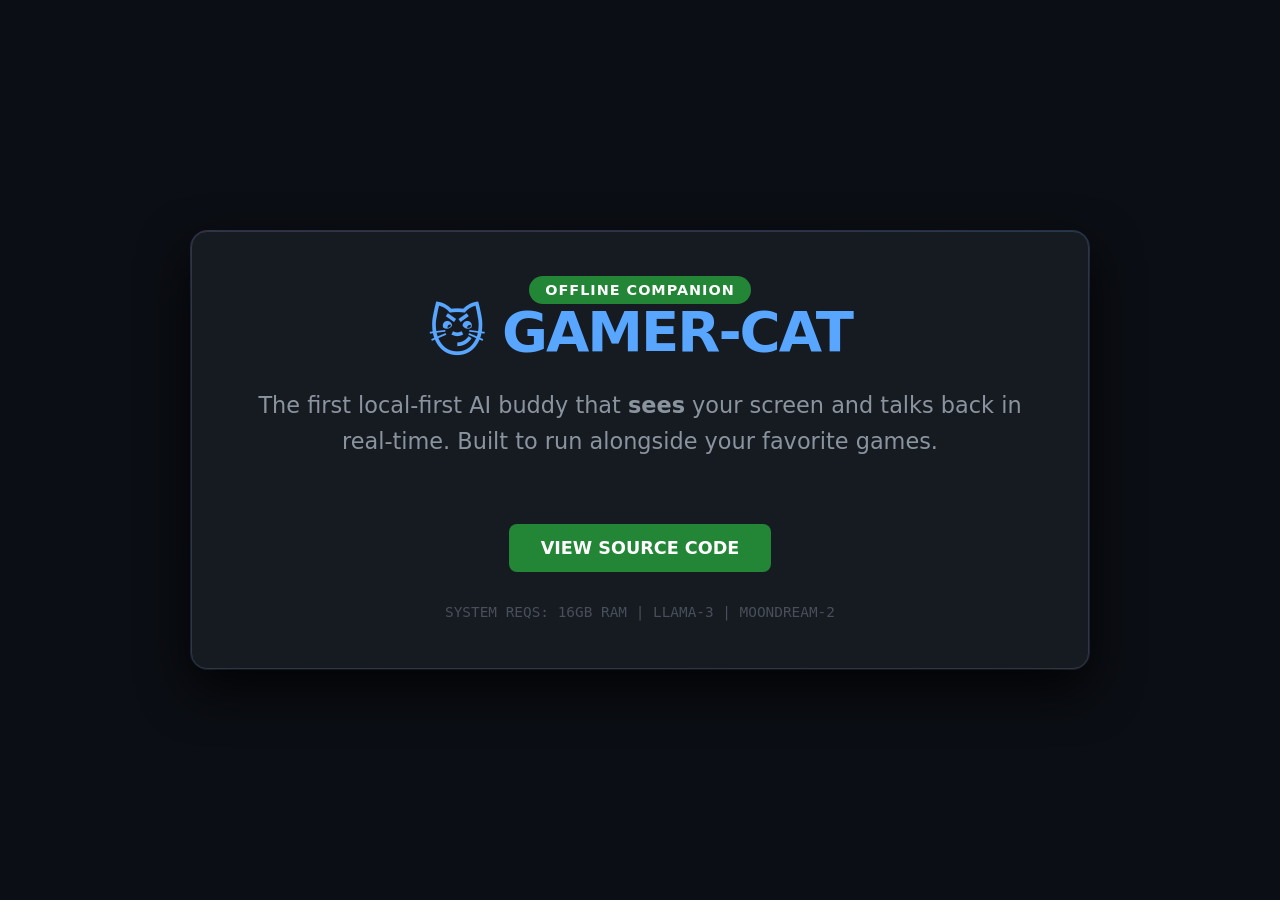
<file: index.html>
<!DOCTYPE html>
<html lang="en">
<head>
    <meta charset="UTF-8">
    <meta name="viewport" content="width=device-width, initial-scale=1.0">
    <title>Gamer-Cat | Your AI Buddy</title>
    <style>
        body { background: #0b0e14; color: #fff; font-family: 'Inter', system-ui, -apple-system, sans-serif; display: flex; align-items: center; justify-content: center; height: 100vh; margin: 0; text-align: center; overflow: hidden; }
        .hero { max-width: 800px; padding: 3rem; border: 1px solid #30363d; border-radius: 16px; background: #161b22; box-shadow: 0 20px 50px rgba(0,0,0,0.8); position: relative; }
        .hero::before { content: ""; position: absolute; top: -2px; left: -2px; right: -2px; bottom: -2px; background: linear-gradient(45deg, #58a6ff, #bc8cff, #58a6ff); border-radius: 18px; z-index: -1; opacity: 0.3; }
        h1 { color: #58a6ff; font-size: 3.5rem; margin: 0; letter-spacing: -2px; }
        p { color: #8b949e; font-size: 1.4rem; line-height: 1.6; margin: 1.5rem 0; }
        .badge { background: #238636; padding: 6px 16px; border-radius: 20px; font-size: 0.9rem; font-weight: bold; text-transform: uppercase; letter-spacing: 1px; }
        .cta { margin-top: 2.5rem; display: inline-block; padding: 14px 32px; background: #238636; border: none; border-radius: 8px; color: #fff; text-decoration: none; font-weight: bold; font-size: 1.1rem; transition: transform 0.2s, background 0.2s; }
        .cta:hover { transform: translateY(-2px); background: #2ea043; }
        .specs { margin-top: 2rem; color: #484f58; font-family: monospace; font-size: 0.9rem; }
    </style>
</head>
<body>
    <div class="hero">
        <span class="badge">OFFLINE COMPANION</span>
        <h1>😼 GAMER-CAT</h1>
        <p>The first local-first AI buddy that <strong>sees</strong> your screen and talks back in real-time. Built to run alongside your favorite games.</p>
        <a href="https://github.com/adityachauhan0/gamer-cat" class="cta">VIEW SOURCE CODE</a>
        <div class="specs">SYSTEM REQS: 16GB RAM | LLAMA-3 | MOONDREAM-2</div>
    </div>
</body>
</html>
</file>
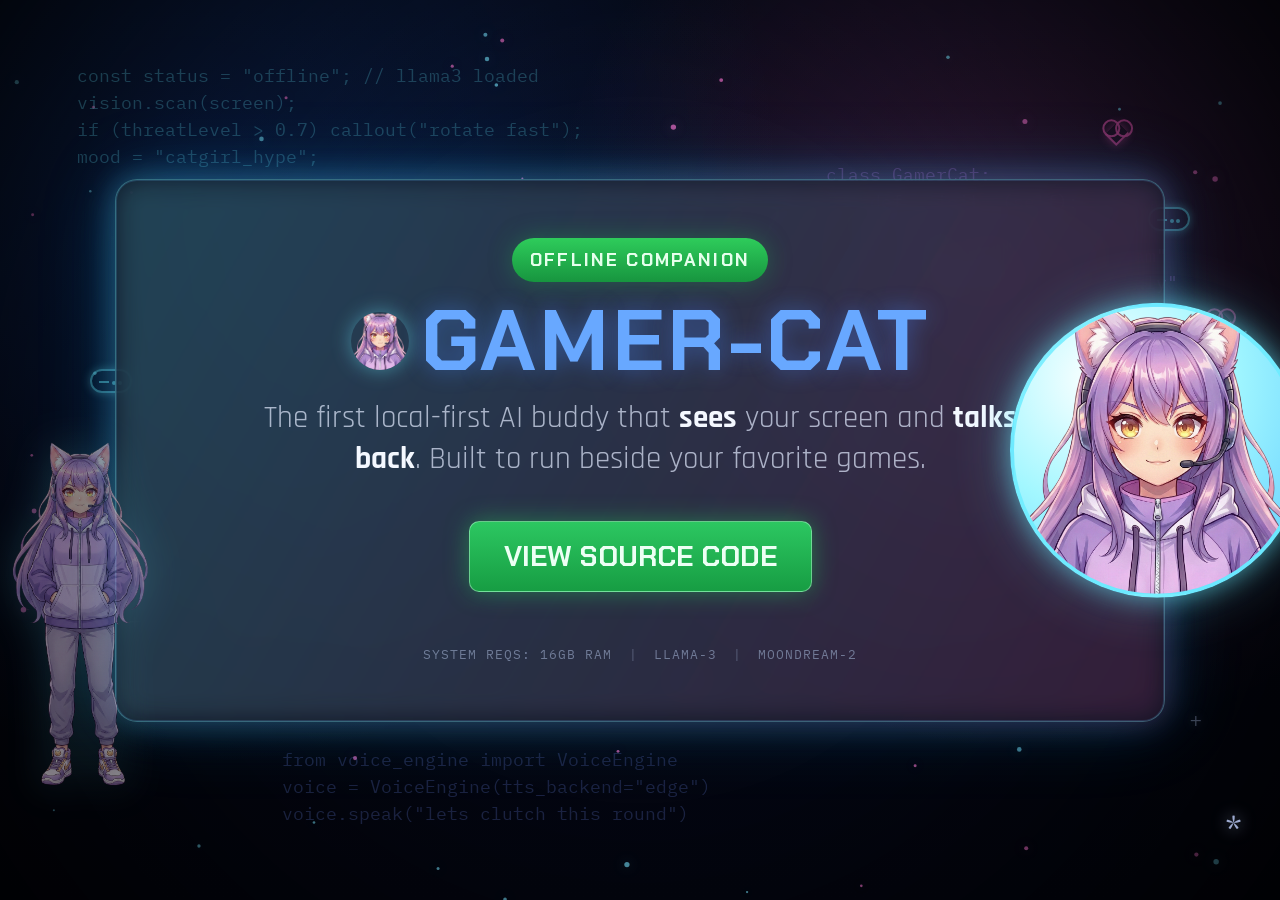
<file: docs/index.html>
<!DOCTYPE html>
<html lang="en">
<head>
    <meta charset="UTF-8">
    <meta name="viewport" content="width=device-width, initial-scale=1.0">
    <title>Gamer-Cat | Offline AI Companion</title>
    <link rel="stylesheet" href="style.css">
    <link rel="preconnect" href="https://fonts.googleapis.com">
    <link rel="preconnect" href="https://fonts.gstatic.com" crossorigin>
    <link href="https://fonts.googleapis.com/css2?family=Rajdhani:wght@400;600;700&family=Chakra+Petch:wght@500;600;700&family=IBM+Plex+Mono:wght@400;500&display=swap" rel="stylesheet">
</head>
<body>
    <canvas id="fx-canvas" aria-hidden="true"></canvas>
    <div class="ambient" aria-hidden="true" id="ambient">
        <div class="vignette"></div>
        <pre class="code code-a" data-depth="0.08">const status = "offline"; // llama3 loaded
vision.scan(screen);
if (threatLevel > 0.7) callout("rotate fast");
mood = "catgirl_hype";</pre>
        <pre class="code code-b" data-depth="0.12">class GamerCat:
    def __init__(self):
        self.brain = "llama3"
        self.eyes = "moondream"
        self.mode = "local-only"</pre>
        <pre class="code code-c" data-depth="0.18">from voice_engine import VoiceEngine
voice = VoiceEngine(tts_backend="edge")
voice.speak("lets clutch this round")</pre>
    </div>

    <div class="floaters" aria-hidden="true">
        <span class="floater gamepad g1"></span>
        <span class="floater gamepad g2"></span>
        <span class="floater heart h1"></span>
        <span class="floater heart h2"></span>
        <span class="floater sparkle s1"></span>
        <span class="floater sparkle s2"></span>
    </div>

    <main class="stage">
        <article class="hero reveal" id="hero-card">
            <figure class="avatar-full">
                <img src="assets/full_body_anime_girl.png" alt="">
            </figure>
            <div class="halo right">
                <img src="assets/face_torso_anime_girl.png" alt="Gamer-Cat anime avatar">
            </div>

            <p class="badge">OFFLINE COMPANION</p>

            <header class="headline">
                <img src="assets/face_torso_anime_girl.png" alt="" class="mini">
                <h1>GAMER-CAT</h1>
            </header>

            <p class="copy reveal delay-1">
                The first local-first AI buddy that <strong>sees</strong> your screen and
                <strong>talks back</strong>. Built to run beside your favorite games.
            </p>

            <a class="cta reveal delay-2" href="https://github.com/adityachauhan0/gamer-cat">VIEW SOURCE CODE</a>

            <footer class="specs reveal delay-3">
                <span>SYSTEM REQS: 16GB RAM</span>
                <span>LLAMA-3</span>
                <span>MOONDREAM-2</span>
            </footer>
        </article>
    </main>

    <div class="corner-star" aria-hidden="true">*</div>
    <script src="app.js"></script>
</body>
</html>
</file>
<file: docs/style.css>
:root {
    --bg: #040711;
    --surface: rgba(15, 22, 36, 0.75);
    --line: rgba(106, 237, 255, 0.35);
    --cyan: #6ae8ff;
    --blue: #4a89ff;
    --pink: #ff5ec3;
    --green: #26b252;
    --text: #dce8ff;
    --muted: #95a5c3;
}

* {
    margin: 0;
    padding: 0;
    box-sizing: border-box;
}

body {
    min-height: 100vh;
    font-family: "Rajdhani", sans-serif;
    color: var(--text);
    background:
        radial-gradient(circle at 15% 20%, rgba(32, 110, 255, 0.2) 0%, rgba(4, 7, 17, 0) 45%),
        radial-gradient(circle at 80% 30%, rgba(255, 94, 195, 0.2) 0%, rgba(4, 7, 17, 0) 40%),
        linear-gradient(180deg, #060a18 0%, #03050f 100%);
    overflow-x: hidden;
}

#fx-canvas {
    position: fixed;
    inset: 0;
    width: 100%;
    height: 100%;
    pointer-events: none;
    z-index: 0;
}

.ambient {
    position: fixed;
    inset: 0;
    pointer-events: none;
    overflow: hidden;
    z-index: 1;
}

.vignette {
    position: absolute;
    inset: 0;
    background: radial-gradient(circle, rgba(0, 0, 0, 0) 45%, rgba(0, 0, 0, 0.72) 100%);
}

.code {
    position: absolute;
    font-family: "IBM Plex Mono", monospace;
    font-size: clamp(11px, 1.4vw, 18px);
    line-height: 1.5;
    opacity: 0.26;
    filter: blur(0.2px);
    animation: drift 18s ease-in-out infinite alternate;
    white-space: pre;
}

.code-a {
    top: 7%;
    left: 6%;
    color: rgba(106, 237, 255, 0.85);
}

.code-b {
    top: 18%;
    right: 8%;
    color: rgba(212, 125, 255, 0.8);
    animation-delay: 2s;
}

.code-c {
    bottom: 8%;
    left: 22%;
    color: rgba(117, 147, 255, 0.8);
    animation-delay: 4s;
}

.stage {
    min-height: 100vh;
    display: grid;
    place-items: center;
    padding: 38px 24px;
    position: relative;
    z-index: 2;
}

.hero {
    position: relative;
    width: min(1050px, 92vw);
    border-radius: 22px;
    border: 1px solid var(--line);
    background: var(--surface);
    backdrop-filter: blur(16px);
    padding: clamp(34px, 5vw, 58px) clamp(22px, 5vw, 72px);
    text-align: center;
    box-shadow:
        0 0 0 1px rgba(98, 180, 255, 0.18) inset,
        0 0 45px rgba(50, 165, 255, 0.2),
        0 0 80px rgba(20, 190, 255, 0.18);
}

.hero::before {
    content: "";
    position: absolute;
    inset: -2px;
    border-radius: inherit;
    background: linear-gradient(120deg, rgba(106, 237, 255, 0.22), rgba(255, 94, 195, 0.16));
    z-index: -1;
    filter: blur(14px);
}

.badge {
    display: inline-block;
    margin-bottom: 16px;
    font-family: "Chakra Petch", sans-serif;
    font-weight: 700;
    font-size: clamp(11px, 1.5vw, 18px);
    letter-spacing: 0.12em;
    color: #e6ffec;
    background: linear-gradient(180deg, #2ecc5b, #17953f);
    border-radius: 999px;
    padding: 10px 18px;
    box-shadow: 0 0 24px rgba(38, 178, 82, 0.35);
}

.headline {
    display: flex;
    align-items: center;
    justify-content: center;
    gap: 12px;
    margin-bottom: 14px;
}

.mini {
    width: clamp(40px, 4.8vw, 58px);
    height: clamp(40px, 4.8vw, 58px);
    border-radius: 50%;
    box-shadow: 0 0 20px rgba(106, 237, 255, 0.45);
    object-fit: cover;
    object-position: center 25%;
}

h1 {
    font-family: "Chakra Petch", sans-serif;
    font-size: clamp(42px, 7vw, 86px);
    line-height: 1;
    letter-spacing: 0.03em;
    color: #68a8ff;
    text-shadow: 0 0 22px rgba(74, 137, 255, 0.45);
}

.copy {
    max-width: 760px;
    margin: 0 auto;
    font-size: clamp(22px, 2.4vw, 40px);
    line-height: 1.35;
    color: rgba(227, 235, 255, 0.7);
}

.copy strong {
    color: #f4f8ff;
    font-weight: 700;
}

.cta {
    display: inline-flex;
    margin-top: clamp(26px, 4vw, 40px);
    padding: 16px 34px;
    border-radius: 10px;
    font-family: "Chakra Petch", sans-serif;
    font-size: clamp(21px, 2.2vw, 32px);
    font-weight: 700;
    text-decoration: none;
    color: #ecfff4;
    background: linear-gradient(180deg, #2cc761, #179d43);
    border: 1px solid rgba(203, 255, 226, 0.45);
    box-shadow: 0 0 24px rgba(39, 201, 93, 0.45);
    transition: transform 180ms ease, box-shadow 180ms ease, filter 180ms ease;
}

.cta:hover {
    transform: translateY(-2px) scale(1.02);
    box-shadow: 0 0 30px rgba(63, 230, 121, 0.55);
    filter: brightness(1.05);
}

.specs {
    margin-top: clamp(28px, 4.4vw, 54px);
    display: flex;
    justify-content: center;
    gap: 16px;
    flex-wrap: wrap;
    font-family: "IBM Plex Mono", monospace;
    font-size: clamp(11px, 1vw, 15px);
    color: rgba(149, 165, 195, 0.65);
    letter-spacing: 0.08em;
}

.specs span + span::before {
    content: "|";
    margin-right: 16px;
    color: rgba(149, 165, 195, 0.45);
}

.halo {
    position: absolute;
    top: 50%;
    width: clamp(220px, 23vw, 330px);
    aspect-ratio: 1;
    border-radius: 50%;
    transform: translateY(-50%);
    border: 4px solid rgba(106, 237, 255, 0.8);
    box-shadow: 0 0 24px rgba(106, 237, 255, 0.52), 0 0 60px rgba(106, 237, 255, 0.32);
    overflow: hidden;
    background: radial-gradient(circle at 30% 25%, #ffffff 0%, #a2f7ff 45%, #58c7ff 100%);
}

.halo img {
    width: 100%;
    height: 100%;
    object-fit: cover;
    object-position: center 20%;
}

.halo.right {
    right: clamp(-140px, -11vw, -80px);
    z-index: 2;
    animation: breathe 4.5s ease-in-out infinite;
}

.avatar-full {
    position: absolute;
    left: clamp(-190px, -15vw, -110px);
    bottom: -70px;
    width: clamp(220px, 24vw, 350px);
    margin: 0;
    pointer-events: none;
    opacity: 0.52;
    filter: drop-shadow(0 0 22px rgba(106, 237, 255, 0.34));
}

.avatar-full img {
    width: 100%;
    height: auto;
    display: block;
}

.floaters {
    position: fixed;
    inset: 0;
    pointer-events: none;
}

.floater {
    position: absolute;
    display: block;
    opacity: 0.7;
    animation: bob 5.5s ease-in-out infinite;
}

.gamepad {
    width: 42px;
    height: 24px;
    border: 2px solid rgba(106, 237, 255, 0.8);
    border-radius: 12px;
    box-shadow: 0 0 10px rgba(106, 237, 255, 0.6);
}

.gamepad::before,
.gamepad::after {
    content: "";
    position: absolute;
    background: rgba(106, 237, 255, 0.9);
}

.gamepad::before {
    width: 10px;
    height: 2px;
    left: 7px;
    top: 10px;
}

.gamepad::after {
    width: 4px;
    height: 4px;
    border-radius: 50%;
    right: 8px;
    top: 10px;
    box-shadow: -6px 0 0 rgba(106, 237, 255, 0.9);
}

.heart {
    width: 18px;
    height: 16px;
    transform: rotate(-45deg);
    border: 2px solid rgba(255, 94, 195, 0.9);
    border-top: none;
    border-right: none;
    box-shadow: 0 0 10px rgba(255, 94, 195, 0.6);
}

.heart::before,
.heart::after {
    content: "";
    position: absolute;
    width: 14px;
    height: 14px;
    border: 2px solid rgba(255, 94, 195, 0.9);
    border-radius: 50%;
}

.heart::before {
    left: -2px;
    top: -9px;
}

.heart::after {
    left: 7px;
    top: 0;
}

.sparkle {
    font-size: 26px;
    color: rgba(194, 210, 255, 0.8);
    text-shadow: 0 0 12px rgba(194, 210, 255, 0.6);
}

.sparkle::before {
    content: "+";
}

.g1 { top: 23%; right: 7%; }
.g2 { top: 41%; left: 7%; animation-delay: 1.2s; }
.h1 { top: 14%; right: 12%; animation-delay: 1.5s; }
.h2 { top: 35%; right: 4%; animation-delay: 2.1s; }
.s1 { bottom: 18%; right: 6%; }
.s2 { bottom: 29%; left: 10%; animation-delay: 1.7s; }

.corner-star {
    position: fixed;
    right: 2.8vw;
    bottom: 2.6vw;
    color: rgba(194, 210, 255, 0.8);
    font-size: clamp(36px, 5vw, 52px);
    text-shadow: 0 0 16px rgba(194, 210, 255, 0.65);
    animation: twinkle 2.4s ease-in-out infinite;
    pointer-events: none;
    z-index: 2;
}

/* reveal choreography */
.reveal {
    opacity: 0;
    transform: translateY(14px);
    animation: reveal 700ms cubic-bezier(0.2, 0.8, 0.2, 1) forwards;
}

.delay-1 { animation-delay: 110ms; }
.delay-2 { animation-delay: 210ms; }
.delay-3 { animation-delay: 320ms; }

@keyframes reveal {
    from {
        opacity: 0;
        transform: translateY(20px) scale(0.985);
    }
    to {
        opacity: 1;
        transform: translateY(0) scale(1);
    }
}

@keyframes drift {
    from { transform: translateY(0); }
    to { transform: translateY(-14px); }
}

@keyframes bob {
    0%, 100% { transform: translateY(0); }
    50% { transform: translateY(-7px); }
}

@keyframes twinkle {
    0%, 100% { opacity: 0.55; transform: rotate(0deg) scale(1); }
    50% { opacity: 1; transform: rotate(12deg) scale(1.07); }
}

@keyframes breathe {
    0%, 100% { transform: translateY(-50%) scale(1); }
    50% { transform: translateY(-50%) scale(1.03); }
}

@media (max-width: 1100px) {
    .halo.right {
        right: -72px;
        opacity: 0.88;
    }

    .avatar-full {
        left: -120px;
        bottom: -35px;
        width: clamp(180px, 28vw, 250px);
    }

    .copy {
        max-width: 540px;
    }
}

@media (max-width: 760px) {
    .hero {
        width: 94vw;
        padding: 28px 18px 30px;
    }

    .headline {
        margin-top: 6px;
    }

    h1 {
        font-size: clamp(34px, 12vw, 54px);
    }

    .copy {
        font-size: clamp(18px, 5.1vw, 26px);
    }

    .cta {
        width: 100%;
        justify-content: center;
        font-size: clamp(17px, 5.2vw, 24px);
        padding: 14px 16px;
    }

    .halo {
        display: none;
    }

    .avatar-full {
        display: none;
    }

    .specs {
        gap: 10px;
        font-size: 11px;
    }

    .specs span + span::before {
        margin-right: 10px;
    }
}
</file>
